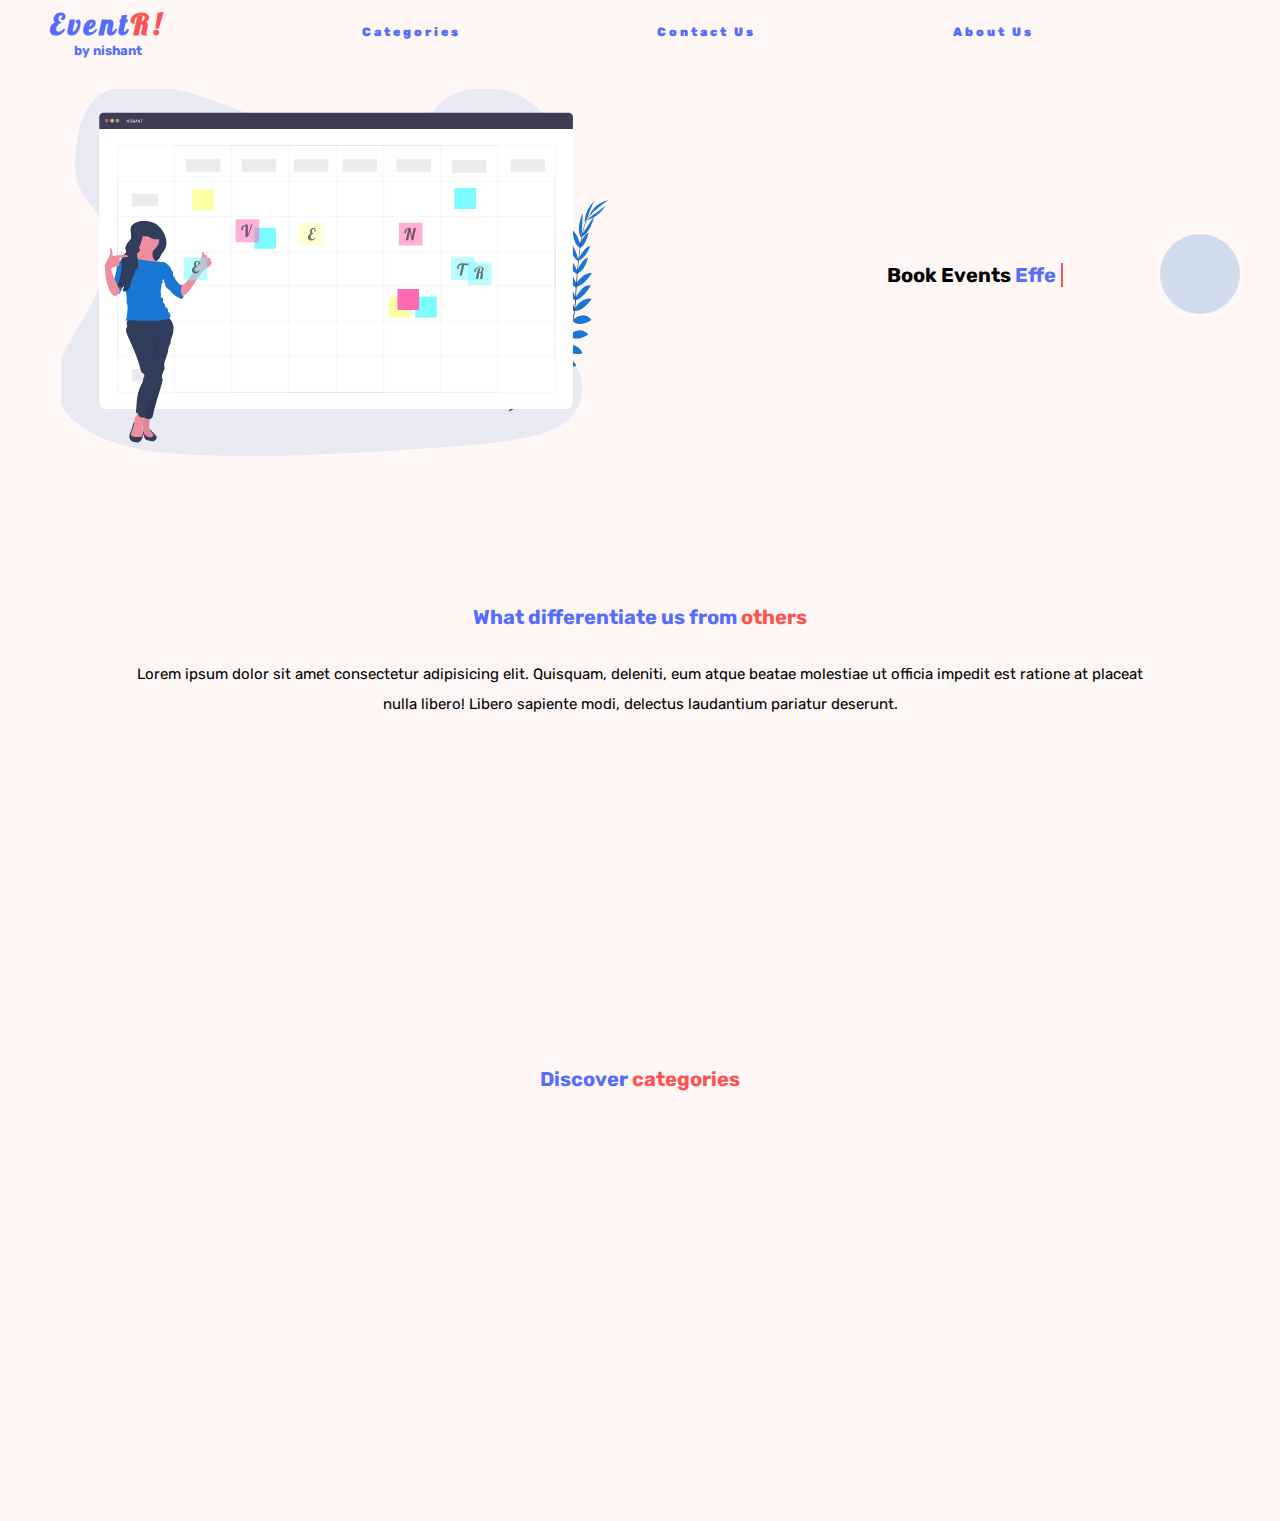
<file: index.html>
<!DOCTYPE html>
<html lang="en">

<head>
    <meta charset="UTF-8">
    <meta name="viewport" content="width=device-width, initial-scale=1.0">
    <title>EventR : Event Organizer</title>

    <link rel="stylesheet" href="./css/index.css">
</head>

<body>
    <header>
        <nav id="nav">
            <div class="logo">
                <h1><a href="index.html">Event<span class="imp-tx">R!</span></a></h1>
                <h3>by Nishant</h3>
            </div>


            <div class="ham" id="ham">
                <div></div>
                <div></div>
                <div></div>
            </div>



            <div class="list-item" id="list-item">
                <ul>
                    <li><a href="#cat" class="list-link">Categories</a></li>
                    <li><a href="contactus.html" class="list-link">Contact Us</a></li>
                    <li><a href="aboutus.html" class="list-link">About Us</a></li>
                </ul>
            </div>

        </nav>

        <div class="main">
            <div class="img">
                <img src="./images/schedule.svg" alt="schedule">
            </div>
            <div class="main-body">
                <h1>Book Events
                    <span id="type-txt"></span>
                </h1>
                <div class="anim-ball" id="move">
                    <svg height="100" width="100">
                        <circle cx="50" cy="50" r="40" fill="#1976D233" />
                    </svg>
                </div>
            </div>
        </div>
    </header>




    <section class="features">
        <div class="feat-title">
            <h1><span class="blue-tx">What differentiate us from</span> <span class="red-tx">others</span></h1>
            <p>Lorem ipsum dolor sit amet consectetur adipisicing elit. Quisquam, deleniti, eum atque beatae molestiae
                ut officia impedit est ratione at placeat nulla libero! Libero sapiente modi, delectus laudantium
                pariatur deserunt.</p>
        </div>
        <div class="feat-body" id="card">
            <div class="card">
                <div class="card-img">
                    <img src="./images/insight.svg" alt="">
                </div>
                <div class="card-cap">
                    <h3>Detailed Insights</h3>
                </div>
            </div>

            <div class="card">
                <div class="card-img">
                    <img src="./images/calender.svg" alt="">
                </div>
                <div class="card-cap">
                    <h3>Hiiii</h3>
                </div>
            </div>

            <div class="card">
                <div class="card-img">
                    <img src="./images/calender.svg" alt="">
                </div>
                <div class="card-cap">
                    <h3>Hiiii</h3>
                </div>
            </div>

            <div class="card">
                <div class="card-img">
                    <img src="./images/calender.svg" alt="">
                </div>
                <div class="card-cap">
                    <h3>Hiiii</h3>
                </div>
            </div>
        </div>
    </section>

    <section class="cat-body">
        <div class="cat-title">
            <h1>
                <span class="blue-tx">Discover</span>
                <span class="red-tx">categories</span>
            </h1>
        </div>
        <class class="categories" id="cat">
            <a href="#">
                <div class="card-body">
                    <div class="card-img" title="WEDDING"><img src="./images/wed.jpg" alt="c"></div>
                    <div class="card-line"></div>
                    <div class="card-cont">
                        <h3>WEDDING</h3>
                    </div>
                    <div class="clip-btn" id="clip-btn0">
                    </div>
                </div>
            </a>


            <a href="plan-birthday.html">
                <div class="card-body">
                    <div class="card-img" title="BIRTHDAY"><img src="./images/birthday.jpg" alt="c"></div>
                    <div class="card-line"></div>
                    <div class="card-cont">
                        <h3>BIRTHDAY</h3>
                    </div>
                    <div class="clip-btn" id="clip-btn1">
                    </div>
                </div>
            </a>

            <!-- 
        <a href="#">
            <div class="card-body">
                <div class="card-img" title="FESTIVAL"><img src="./images/festival.jpg" alt="c"></div>
                <div class="card-line"></div>
                <div class="card-cont">
                    <h3>FESTIVAL</h3>
                </div>
                <div class="clip-btn">
                </div>
            </div>
        </a> -->



            <a href="#">
                <div class="card-body">
                    <div class="card-img" title="SEMINAR"><img src="./images/seminar.jpg" alt="c"></div>
                    <div class="card-line"></div>
                    <div class="card-cont">
                        <h3>SEMINAR</h3>
                    </div>
                    <div class="clip-btn" id="clip-btn3">
                    </div>
                </div>
            </a>


            <a href="#">
                <div class="card-body">
                    <div class="card-img" title="MEETING"><img src="./images/meeting.jpg" alt="c"></div>
                    <div class="card-line"></div>
                    <div class="card-cont">
                        <h3>MEETING</h3>
                    </div>
                    <div class="clip-btn" id="clip-btn4">
                    </div>
                </div>
            </a>


            <a href="#">
                <div class="card-body">
                    <div class="card-img" title="BUSINESS DINNER"><img src="./images/bussiness-dinner.jpg" alt="c">
                    </div>
                    <div class="card-line"></div>
                    <div class="card-cont">
                        <h3>BUSINESS DINNER</h3>
                    </div>
                    <div class="clip-btn">
                    </div>
                </div>
            </a>


            <a href="#">
                <div class="card-body">
                    <div class="card-img" title="INCENTIVE TRAVEL"><img src="./images/incentivetravel.jpg" alt="c">
                    </div>
                    <div class="card-line"></div>
                    <div class="card-cont">
                        <h3>INCENTIVE TRAVEL</h3>
                    </div>
                    <div class="clip-btn">
                    </div>
                </div>
            </a>


            <a href="#">
                <div class="card-body">
                    <div class="card-img" title="CONFERENCE"><img src="./images/conference.jpg" alt="c"></div>
                    <div class="card-line"></div>
                    <div class="card-cont">
                        <h3>CONFERENCE</h3>
                    </div>
                    <div class="clip-btn" id="clip-btn2">
                    </div>
                </div>
            </a>


            <a href="#">
                <div class="card-body">
                    <div class="card-img" title="CHARITY"><img src="./images/charity.jpg" alt="c"></div>
                    <div class="card-line"></div>
                    <div class="card-cont">
                        <h3>CHARITY</h3>
                    </div>
                    <div class="clip-btn">
                    </div>
                </div>
            </a>
        </class>
    </section>

    <section class="blogs">

    </section>
    <script src="./js/main.js"></script>
</body>

</html>
</file>
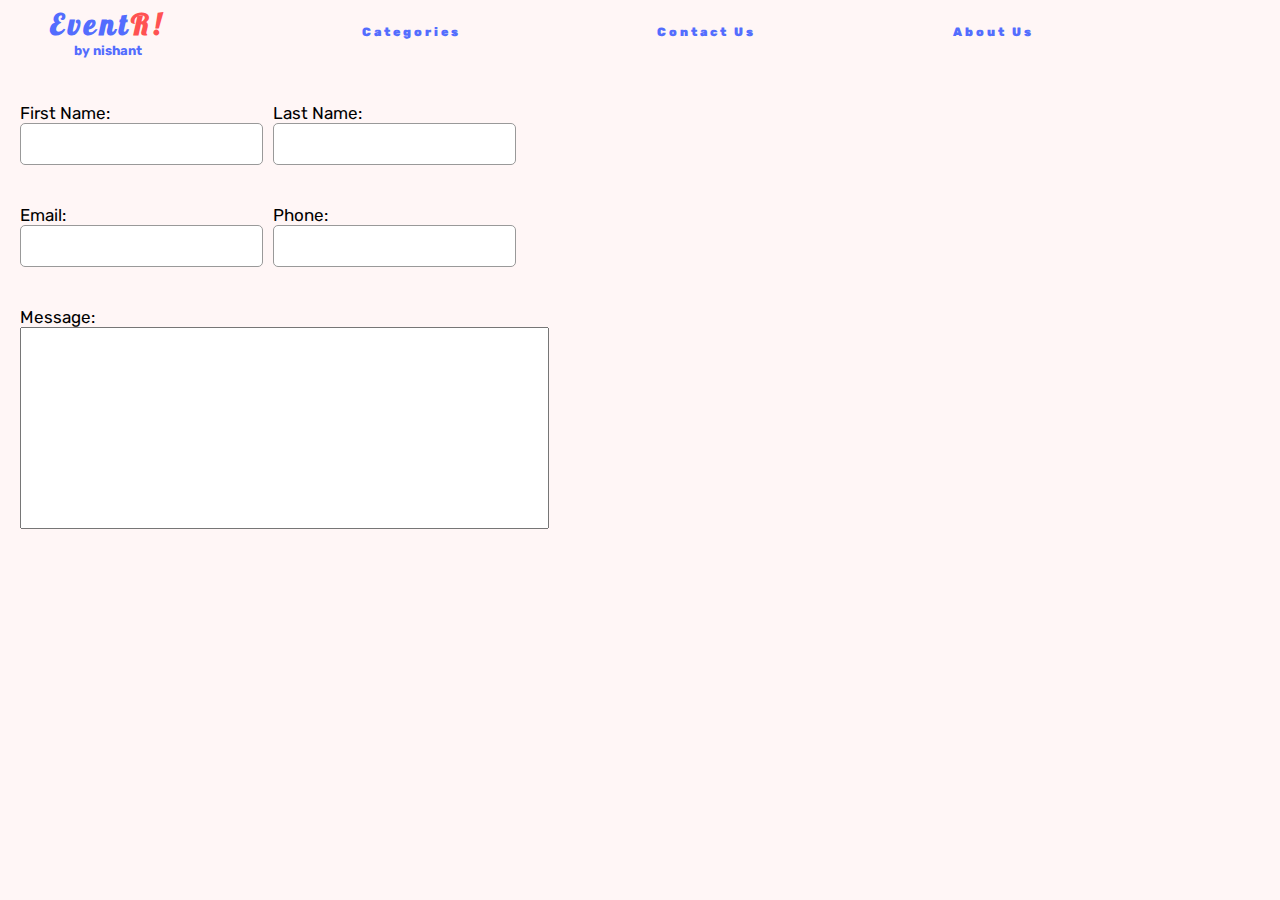
<file: contactus.html>
<!DOCTYPE html>
<html lang="en">

<head>
    <meta charset="UTF-8">
    <meta name="viewport" content="width=device-width, initial-scale=1.0">
    <title>EventR: Contact Us</title>

    <link rel="stylesheet" href="./css/contact.css">
</head>

<body>

    <header>
        <nav id="nav">
            <div class="logo">
                <h1><a href="index.html">Event<span class="imp-tx">R!</span></a></h1>
                <h3>by Nishant</h3>
            </div>


            <div class="ham" id="ham">
                <div></div>
                <div></div>
                <div></div>
            </div>



            <div class="list-item" id="list-item">
                <ul>
                    <li><a href="index.html#cat" class="list-link">Categories</a></li>
                    <li><a href="contactus.html" class="list-link">Contact Us</a></li>
                    <li><a href="aboutus.html" class="list-link">About Us</a></li>
                </ul>
            </div>

        </nav>


        <main>
            <form action="#">

                <div class="name item">
                    <div class="fname">
                        <label for="fname">First Name:</label>
                        <input type="text" id="fname">
                    </div>
                    <div class="lname">
                        <label for="lname">Last Name:</label>
                        <input type="text" id="lname" required>
                    </div>
                </div>

                <div class="item contact">
                    <div class="email">
                        <label for="email">Email:</label>
                        <input type="email" name="email" id="email" required>
                    </div>
                    <div class="phone">
                        <label for="phone">Phone:</label>
                        <input type="tel" name="phone" id="phone">
                    </div>
                </div>

                <div class="message item">
                    <div class="message">
                        <label for="msg">Message:</label>
                        <textarea name="msg" id="msg" cols="50" rows="10" autocapitalize="sentences" autocomplete="true"
                            spellcheck="true" required></textarea>
                    </div>
                </div>
            </form>
        </main>
    </header>


    <script src="./js/main.js"></script>
</body>

</html>
</file>
<file: css/index.css>
@import url("https://fonts.googleapis.com/css?family=Lobster|Oswald|Rubik&display=swap");
* {
  margin: 0;
  padding: 0;
  -webkit-box-sizing: border-box;
          box-sizing: border-box;
}

html {
  font-size: 10px;
}

html body {
  background-color: #fff6f6;
  font-family: "Rubik", sans-serif;
}

h1 {
  font-size: 2rem;
}

h3 {
  font-size: 1.5rem;
}

p {
  font-size: 1.3rem;
}

a {
  text-decoration: none;
  color: inherit;
}

ul {
  list-style: none;
}

.red-tx {
  color: #FF5252;
}

.blue-tx {
  color: #536DFE;
}

/*----Header start----*/
header {
  display: -webkit-box;
  display: -ms-flexbox;
  display: flex;
  -webkit-box-orient: vertical;
  -webkit-box-direction: normal;
      -ms-flex-direction: column;
          flex-direction: column;
  height: -webkit-max-content;
  height: -moz-max-content;
  height: max-content;
  padding: 5vh 0;
  /*----Nav Bar start----*/
}

header nav {
  -webkit-box-flex: 1;
      -ms-flex: 1;
          flex: 1;
  width: 100%;
  padding: 0.5rem 5rem;
  z-index: 200;
  background-color: #fff6f6;
  -webkit-animation: show 500ms linear;
          animation: show 500ms linear;
  display: -webkit-box;
  display: -ms-flexbox;
  display: flex;
  -webkit-box-pack: justify;
      -ms-flex-pack: justify;
          justify-content: space-between;
  -webkit-box-align: center;
      -ms-flex-align: center;
          align-items: center;
  position: fixed;
  top: 0;
  left: 0;
  /*----Nav Logo start----*/
  /*----Ham Burger Menu start----*/
}

header nav .logo {
  display: -webkit-box;
  display: -ms-flexbox;
  display: flex;
  -webkit-box-pack: justify;
      -ms-flex-pack: justify;
          justify-content: space-between;
  -webkit-box-align: center;
      -ms-flex-align: center;
          align-items: center;
  -webkit-box-orient: vertical;
  -webkit-box-direction: normal;
      -ms-flex-direction: column;
          flex-direction: column;
}

header nav .logo h1 a {
  color: #536DFE;
  font-family: "Lobster", cursive;
  font-size: 3rem;
  letter-spacing: 0.4rem;
}

.imp-tx {
  color: #FF5252;
}

header nav .logo h3 {
  color: #536DFE;
  font-size: 1.3rem;
  font-family: "Rubik", sans-serif;
  text-transform: lowercase;
}

header nav .logo h3:hover {
  color: #1976D2;
}

header nav .ham {
  display: none;
  cursor: pointer;
}

header nav .ham div {
  width: 3.5rem;
  height: 0.5rem;
  margin: 0.5rem 0;
  background-color: #2196F3;
  -webkit-transition: all 300ms ease-in;
  transition: all 300ms ease-in;
}

header nav .ham div:nth-child(2) {
  background-color: #536DFE;
  width: 3rem;
}

header nav .close div {
  -webkit-transition: all 300ms ease-in;
  transition: all 300ms ease-in;
  margin: 0;
}

header nav .close div:nth-child(1) {
  -webkit-transform: translate(2px, 5px) rotate(-47.5deg);
          transform: translate(2px, 5px) rotate(-47.5deg);
}

header nav .close div:nth-child(2) {
  width: 0;
}

header nav .close div:nth-child(3) {
  -webkit-transform: translate(8%, -98%) rotate(45deg);
          transform: translate(8%, -98%) rotate(45deg);
}

header nav .list-item {
  width: 100%;
}

header nav .list-item ul {
  width: 100%;
  display: -webkit-box;
  display: -ms-flexbox;
  display: flex;
  -webkit-box-pack: space-evenly;
      -ms-flex-pack: space-evenly;
          justify-content: space-evenly;
  -webkit-box-align: center;
      -ms-flex-align: center;
          align-items: center;
}

header nav .list-item ul li a {
  position: relative;
  text-decoration: none;
  display: block;
  font-family: "Rubik", sans-serif;
  letter-spacing: 0.3rem;
  font-size: 1.2rem;
  padding: 1rem 0;
  color: #536DFE;
  font-weight: 900;
  -webkit-transition: color 300ms ease-in;
  transition: color 300ms ease-in;
}

header nav .list-item ul li a::after, header nav .list-item ul li a::before {
  content: "";
  position: absolute;
  width: 100%;
  height: 0.3rem;
  left: 0;
  -webkit-transform: scaleX(0);
          transform: scaleX(0);
  -webkit-transition: all 500ms;
  transition: all 500ms;
}

header nav .list-item ul li a::after {
  bottom: 0;
  background-color: #536DFE;
  -webkit-transform-origin: right;
          transform-origin: right;
}

header nav .list-item ul li a::before {
  top: 0;
  background-color: #FF5252;
  -webkit-transform-origin: left;
          transform-origin: left;
}

header nav .list-item ul li a:hover {
  color: #FF5252;
}

header nav .list-item ul li a:hover::after, header nav .list-item ul li a:hover::before {
  -webkit-transform: scaleX(1);
          transform: scaleX(1);
}

header .main {
  -webkit-box-flex: 9;
      -ms-flex: 9;
          flex: 9;
  height: 100%;
  width: 100%;
  display: -webkit-box;
  display: -ms-flexbox;
  display: flex;
  -webkit-box-pack: space-evenly;
      -ms-flex-pack: space-evenly;
          justify-content: space-evenly;
  -webkit-box-align: center;
      -ms-flex-align: center;
          align-items: center;
}

header .main .img {
  display: -webkit-box;
  display: -ms-flexbox;
  display: flex;
  -webkit-box-pack: center;
      -ms-flex-pack: center;
          justify-content: center;
  -webkit-box-align: center;
      -ms-flex-align: center;
          align-items: center;
  width: 100%;
  height: 100%;
  -webkit-box-flex: 1;
      -ms-flex: 1;
          flex: 1;
  padding: 3rem;
}

header .main .img img {
  height: 400px;
  width: 100%;
}

header .main .main-body {
  width: 100%;
  height: 100%;
  -webkit-box-flex: 1;
      -ms-flex: 1;
          flex: 1;
  font-family: "Rubik", sans-serif;
  display: -webkit-box;
  display: -ms-flexbox;
  display: flex;
  -webkit-box-pack: center;
      -ms-flex-pack: center;
          justify-content: center;
  -webkit-box-align: center;
      -ms-flex-align: center;
          align-items: center;
}

header .main .main-body h1 span {
  color: #536DFE;
}

header .main .main-body h1 span::after {
  content: "";
  border-left: 0.2rem solid #FF5252;
  margin-left: 0.5rem;
  -webkit-animation: blink 1000ms linear infinite;
          animation: blink 1000ms linear infinite;
}

header .main .main-body .anim-ball {
  position: absolute;
  right: 30px;
  -webkit-animation: scale 4000ms linear infinite;
          animation: scale 4000ms linear infinite;
}

@-webkit-keyframes change-span {
  from {
    opacity: 0;
    -webkit-transform: translateX(50px);
            transform: translateX(50px);
    -webkit-transition: -webkit-transform 500ms;
    transition: -webkit-transform 500ms;
    transition: transform 500ms;
    transition: transform 500ms, -webkit-transform 500ms;
  }
  to {
    opacity: 1;
    -webkit-transform: translateX(0px);
            transform: translateX(0px);
  }
}

@keyframes change-span {
  from {
    opacity: 0;
    -webkit-transform: translateX(50px);
            transform: translateX(50px);
    -webkit-transition: -webkit-transform 500ms;
    transition: -webkit-transform 500ms;
    transition: transform 500ms;
    transition: transform 500ms, -webkit-transform 500ms;
  }
  to {
    opacity: 1;
    -webkit-transform: translateX(0px);
            transform: translateX(0px);
  }
}

@-webkit-keyframes blink {
  from {
    opacity: 0;
  }
  50% {
    opacity: 1;
  }
  to {
    opacity: 0;
  }
}

@keyframes blink {
  from {
    opacity: 0;
  }
  50% {
    opacity: 1;
  }
  to {
    opacity: 0;
  }
}

@-webkit-keyframes scale {
  from {
    -webkit-transform: scale(1);
            transform: scale(1);
  }
  50% {
    -webkit-transform: scale(1.1);
            transform: scale(1.1);
  }
  to {
    -webkit-transform: scale(1);
            transform: scale(1);
  }
}

@keyframes scale {
  from {
    -webkit-transform: scale(1);
            transform: scale(1);
  }
  50% {
    -webkit-transform: scale(1.1);
            transform: scale(1.1);
  }
  to {
    -webkit-transform: scale(1);
            transform: scale(1);
  }
}

@-webkit-keyframes show {
  0% {
    -webkit-transform: translateY(20px);
            transform: translateY(20px);
    opacity: 0;
  }
  100% {
    -webkit-transform: translateY(0);
            transform: translateY(0);
    opacity: 1;
  }
}

@keyframes show {
  0% {
    -webkit-transform: translateY(20px);
            transform: translateY(20px);
    opacity: 0;
  }
  100% {
    -webkit-transform: translateY(0);
            transform: translateY(0);
    opacity: 1;
  }
}

.features {
  width: 100%;
  height: -webkit-max-content;
  height: -moz-max-content;
  height: max-content;
  display: -webkit-box;
  display: -ms-flexbox;
  display: flex;
  -webkit-box-orient: vertical;
  -webkit-box-direction: normal;
      -ms-flex-direction: column;
          flex-direction: column;
  margin: 5vh 0;
}

.features .feat-title {
  display: -webkit-box;
  display: -ms-flexbox;
  display: flex;
  -webkit-box-pack: space-evenly;
      -ms-flex-pack: space-evenly;
          justify-content: space-evenly;
  -webkit-box-align: center;
      -ms-flex-align: center;
          align-items: center;
  -webkit-box-flex: 2;
      -ms-flex: 2;
          flex: 2;
  width: 100%;
  height: 100%;
  -webkit-box-orient: vertical;
  -webkit-box-direction: normal;
      -ms-flex-direction: column;
          flex-direction: column;
}

.features .feat-title h1 {
  width: 100%;
  position: -webkit-sticky;
  position: sticky;
  top: 0;
  padding: 1rem 0;
  background-color: #fff6f6;
  text-align: center;
}

.features .feat-title p {
  padding: 2rem 10vw;
  text-align: center;
  font-size: 1.5rem;
  line-height: 3rem;
}

.features .feat-body {
  -webkit-box-flex: 8;
      -ms-flex: 8;
          flex: 8;
  opacity: 0;
  -webkit-transform: translateY(20px);
          transform: translateY(20px);
  width: 100%;
  height: 100%;
  display: -ms-grid;
  display: grid;
  padding: 0 2rem;
  justify-items: center;
  -ms-grid-columns: (minmax(270px, 1fr))[auto-fill];
      grid-template-columns: repeat(auto-fill, minmax(270px, 1fr));
}

.features .feat-body .card {
  display: -webkit-box;
  display: -ms-flexbox;
  display: flex;
  -webkit-box-pack: center;
      -ms-flex-pack: center;
          justify-content: center;
  -webkit-box-align: center;
      -ms-flex-align: center;
          align-items: center;
  -webkit-box-orient: vertical;
  -webkit-box-direction: normal;
      -ms-flex-direction: column;
          flex-direction: column;
  width: 250px;
  margin: 1rem;
  background-color: rgba(187, 222, 251, 0.5);
  border: 0.1rem solid #536DFE;
}

.features .feat-body .card .card-img {
  width: 100%;
  overflow: hidden;
}

.features .feat-body .card .card-img img {
  width: 230px;
  height: 230px;
  padding: 1rem;
}

.features .feat-body .card .card-cap h3 {
  font-weight: 500;
  padding-bottom: 1rem;
}

.cat-body .cat-title h1 {
  width: 100%;
  text-align: center;
}

.cat-body .categories {
  display: -ms-grid;
  display: grid;
  width: 100%;
  height: 100%;
  -webkit-box-pack: center;
      -ms-flex-pack: center;
          justify-content: center;
  -webkit-box-align: center;
      -ms-flex-align: center;
          align-items: center;
  margin: 5vh 0;
  -ms-grid-columns: (minmax(320px, 1fr))[auto-fill];
      grid-template-columns: repeat(auto-fill, minmax(320px, 1fr));
}

.cat-body .categories a {
  width: 100%;
  display: -webkit-box;
  display: -ms-flexbox;
  display: flex;
  -webkit-box-pack: center;
      -ms-flex-pack: center;
          justify-content: center;
  -webkit-box-align: center;
      -ms-flex-align: center;
          align-items: center;
}

.cat-body .categories .card-body {
  position: relative;
  width: 300px;
  height: 150px;
  margin: 1rem;
  overflow: hidden;
  background-color: #eee;
  display: -webkit-box;
  display: -ms-flexbox;
  display: flex;
  opacity: 0;
  -webkit-transform: translateY(20px);
          transform: translateY(20px);
}

.cat-body .categories .card-body .card-img {
  position: relative;
  width: 100%;
  height: inherit;
}

.cat-body .categories .card-body .card-img img {
  width: 100%;
  height: inherit;
  -webkit-filter: grayscale(1);
          filter: grayscale(1);
}

.cat-body .categories .card-body .card-img::after, .cat-body .categories .card-body .card-img::before {
  position: absolute;
  bottom: 0;
  right: 0;
  color: #fff;
  font-family: "Oswald", sans-serif;
  font-size: 2.5rem;
  z-index: 1;
}

.cat-body .categories .card-body .card-img::before {
  content: attr(title);
  -webkit-transform: translate(-50px, -20px);
          transform: translate(-50px, -20px);
}

.cat-body .categories .card-body .card-img::after {
  display: none;
  content: "\003e";
  -webkit-transform: translate(-30px, -20px);
          transform: translate(-30px, -20px);
  font-size: 2.8rem;
  -webkit-animation: slide 350ms ease-in;
          animation: slide 350ms ease-in;
}

.cat-body .categories .card-body .card-cont {
  width: 20%;
  z-index: 1;
  display: -webkit-box;
  display: -ms-flexbox;
  display: flex;
  -webkit-box-pack: center;
      -ms-flex-pack: center;
          justify-content: center;
  -webkit-box-align: left;
      -ms-flex-align: left;
          align-items: left;
}

.cat-body .categories .card-body .card-cont h3 {
  width: 120px;
  height: -webkit-max-content;
  height: -moz-max-content;
  height: max-content;
  font-weight: 500;
  font-size: 1.3rem;
  -webkit-transform: rotate(90deg) translate(50%, 0);
          transform: rotate(90deg) translate(50%, 0);
  -webkit-transition: -webkit-transform 500ms;
  transition: -webkit-transform 500ms;
  transition: transform 500ms;
  transition: transform 500ms, -webkit-transform 500ms;
}

.cat-body .categories .card-body .clip-btn {
  position: absolute;
  bottom: 0;
  right: 0;
  padding: 2rem;
  border-radius: 50%;
  -webkit-transform: translate(-10px, -10px);
          transform: translate(-10px, -10px);
  -webkit-transition: -webkit-transform 200ms ease-in;
  transition: -webkit-transform 200ms ease-in;
  transition: transform 200ms ease-in;
  transition: transform 200ms ease-in, -webkit-transform 200ms ease-in;
}

.cat-body .categories .card-body .card-line {
  position: absolute;
  top: 0;
  left: 0;
  height: 100%;
  border-left: 2px dashed #fff;
  -webkit-transform: translate(39px, 0);
          transform: translate(39px, 0);
}

.cat-body .categories .card-body .card-line::after, .cat-body .categories .card-body .card-line::before {
  content: "";
  position: absolute;
  left: 0;
  padding: 1rem;
  background-color: #fff6f6;
}

.cat-body .categories .card-body .card-line::after {
  top: 0;
  border-radius: 0 0 50% 50%;
  -webkit-transform: translate(-11px, -11px);
          transform: translate(-11px, -11px);
}

.cat-body .categories .card-body .card-line::before {
  bottom: 0;
  border-radius: 50% 50% 0 0;
  -webkit-transform: translate(-11px, 11px);
          transform: translate(-11px, 11px);
}

.cat-body .categories .card-body:hover .card-img::after {
  display: block;
}

.cat-body .categories .card-body:hover .card-img img {
  -webkit-filter: grayscale(0);
          filter: grayscale(0);
}

.cat-body .categories .card-body:hover .card-cont {
  color: #f1f1f1;
}

.cat-body .categories .card-body:hover .card-cont h3 {
  -webkit-transform: rotate(0) scale(1.2) translate(-100%, 100%);
          transform: rotate(0) scale(1.2) translate(-100%, 100%);
}

.cat-body .categories .card-body:hover .clip-btn {
  -webkit-transform: scale(12);
          transform: scale(12);
}

@media (max-width: 423px) {
  #categories a .card-body {
    width: 80vw;
  }
  #categories a .card-body .card-cont {
    display: none;
  }
}

@media (max-width: 300px) {
  #categories a .card-body .card-img {
    display: none;
  }
  #categories a .card-body .card-cont {
    display: block;
  }
  #categories a .card-body:hover .card-cont h3 {
    -webkit-transform: scale(1.2) translate(50%, 50%);
            transform: scale(1.2) translate(50%, 50%);
  }
}

@media (max-width: 600px) {
  header nav {
    display: -ms-grid;
    display: grid;
    padding: 0 1rem;
        grid-template-areas: "logo ham" "list-item list-item";
    -webkit-box-align: center;
        -ms-flex-align: center;
            align-items: center;
  }
  header nav .logo {
    -ms-grid-row: 1;
    -ms-grid-column: 1;
    grid-area: logo;
  }
  header nav .ham {
    -ms-grid-row: 1;
    -ms-grid-column: 2;
    grid-area: ham;
    display: block;
  }
  header nav .list-item {
    -ms-grid-row: 2;
    -ms-grid-column: 1;
    -ms-grid-column-span: 2;
    grid-area: list-item;
    display: none;
  }
  header nav .list-item ul {
    display: -webkit-box;
    display: -ms-flexbox;
    display: flex;
    -webkit-box-orient: vertical;
    -webkit-box-direction: normal;
        -ms-flex-direction: column;
            flex-direction: column;
  }
  header nav .list-item ul li {
    padding: 1rem;
  }
  header nav .list-item ul li a {
    -webkit-animation: show-links 300ms linear 1;
            animation: show-links 300ms linear 1;
  }
  header nav .block {
    display: block;
  }
  header .main {
    -webkit-box-orient: vertical;
    -webkit-box-direction: reverse;
        -ms-flex-direction: column-reverse;
            flex-direction: column-reverse;
  }
  header .main .main-body {
    padding: 10rem 0 5rem 0;
  }
}

@-webkit-keyframes show-links {
  0% {
    opacity: 0;
    -webkit-transform: translateY(-50px);
            transform: translateY(-50px);
  }
  100% {
    opacity: 1;
    -webkit-transform: translateY(0);
            transform: translateY(0);
  }
}

@keyframes show-links {
  0% {
    opacity: 0;
    -webkit-transform: translateY(-50px);
            transform: translateY(-50px);
  }
  100% {
    opacity: 1;
    -webkit-transform: translateY(0);
            transform: translateY(0);
  }
}

@-webkit-keyframes slide {
  from {
    -webkit-transform: translate(-35px, -20px);
            transform: translate(-35px, -20px);
  }
}

@keyframes slide {
  from {
    -webkit-transform: translate(-35px, -20px);
            transform: translate(-35px, -20px);
  }
}

.show {
  opacity: 1 !important;
  -webkit-transform: translateY(0) !important;
          transform: translateY(0) !important;
  -webkit-transition-delay: 500ms !important;
          transition-delay: 500ms !important;
  -webkit-transition: all 700ms !important;
  transition: all 700ms !important;
}
/*# sourceMappingURL=index.css.map */
</file>
<file: css/contact.css>
@import url("https://fonts.googleapis.com/css?family=Lobster|Oswald|Rubik&display=swap");
* {
  margin: 0;
  padding: 0;
  -webkit-box-sizing: border-box;
          box-sizing: border-box;
}

html {
  font-size: 10px;
}

html body {
  background-color: #fff6f6;
  font-family: "Rubik", sans-serif;
}

h1 {
  font-size: 2rem;
}

h3 {
  font-size: 1.5rem;
}

p {
  font-size: 1.3rem;
}

a {
  text-decoration: none;
  color: inherit;
}

ul {
  list-style: none;
}

.red-tx {
  color: #FF5252;
}

.blue-tx {
  color: #536DFE;
}

header {
  display: -webkit-box;
  display: -ms-flexbox;
  display: flex;
  -webkit-box-orient: vertical;
  -webkit-box-direction: normal;
      -ms-flex-direction: column;
          flex-direction: column;
  height: -webkit-max-content;
  height: -moz-max-content;
  height: max-content;
  /*----Nav Bar start----*/
}

header nav {
  width: 100%;
  padding: 0.5rem 5rem;
  z-index: 200;
  background-color: #fff6f6;
  -webkit-animation: show 500ms linear;
          animation: show 500ms linear;
  display: -webkit-box;
  display: -ms-flexbox;
  display: flex;
  -webkit-box-pack: justify;
      -ms-flex-pack: justify;
          justify-content: space-between;
  -webkit-box-align: center;
      -ms-flex-align: center;
          align-items: center;
  /*----Nav Logo start----*/
  /*----Ham Burger Menu start----*/
}

header nav .logo {
  display: -webkit-box;
  display: -ms-flexbox;
  display: flex;
  -webkit-box-pack: justify;
      -ms-flex-pack: justify;
          justify-content: space-between;
  -webkit-box-align: center;
      -ms-flex-align: center;
          align-items: center;
  -webkit-box-orient: vertical;
  -webkit-box-direction: normal;
      -ms-flex-direction: column;
          flex-direction: column;
}

header nav .logo h1 a {
  color: #536DFE;
  font-family: "Lobster", cursive;
  font-size: 3rem;
  letter-spacing: 0.4rem;
}

.imp-tx {
  color: #FF5252;
}

header nav .logo h3 {
  color: #536DFE;
  font-size: 1.3rem;
  font-family: "Rubik", sans-serif;
  text-transform: lowercase;
}

header nav .logo h3:hover {
  color: #1976D2;
}

header nav .ham {
  display: none;
  cursor: pointer;
}

header nav .ham div {
  width: 3.5rem;
  height: 0.5rem;
  margin: 0.5rem 0;
  background-color: #2196F3;
  -webkit-transition: all 300ms ease-in;
  transition: all 300ms ease-in;
}

header nav .ham div:nth-child(2) {
  background-color: #536DFE;
  width: 3rem;
}

header nav .close div {
  -webkit-transition: all 300ms ease-in;
  transition: all 300ms ease-in;
  margin: 0;
}

header nav .close div:nth-child(1) {
  -webkit-transform: translate(2px, 5px) rotate(-47.5deg);
          transform: translate(2px, 5px) rotate(-47.5deg);
}

header nav .close div:nth-child(2) {
  width: 0;
}

header nav .close div:nth-child(3) {
  -webkit-transform: translate(8%, -98%) rotate(45deg);
          transform: translate(8%, -98%) rotate(45deg);
}

header nav .list-item {
  width: 100%;
}

header nav .list-item ul {
  width: 100%;
  display: -webkit-box;
  display: -ms-flexbox;
  display: flex;
  -webkit-box-pack: space-evenly;
      -ms-flex-pack: space-evenly;
          justify-content: space-evenly;
  -webkit-box-align: center;
      -ms-flex-align: center;
          align-items: center;
}

header nav .list-item ul li a {
  position: relative;
  text-decoration: none;
  display: block;
  font-family: "Rubik", sans-serif;
  letter-spacing: 0.3rem;
  font-size: 1.2rem;
  padding: 1rem 0;
  color: #536DFE;
  font-weight: 900;
  -webkit-transition: color 300ms ease-in;
  transition: color 300ms ease-in;
}

header nav .list-item ul li a::after, header nav .list-item ul li a::before {
  content: "";
  position: absolute;
  width: 100%;
  height: 0.3rem;
  left: 0;
  -webkit-transform: scaleX(0);
          transform: scaleX(0);
  -webkit-transition: all 500ms;
  transition: all 500ms;
}

header nav .list-item ul li a::after {
  bottom: 0;
  background-color: #536DFE;
  -webkit-transform-origin: right;
          transform-origin: right;
}

header nav .list-item ul li a::before {
  top: 0;
  background-color: #FF5252;
  -webkit-transform-origin: left;
          transform-origin: left;
}

header nav .list-item ul li a:hover {
  color: #FF5252;
}

header nav .list-item ul li a:hover::after, header nav .list-item ul li a:hover::before {
  -webkit-transform: scaleX(1);
          transform: scaleX(1);
}

header main form {
  margin-top: 2rem;
}

header main form label {
  font-size: 1.7rem;
}

header main form input {
  padding: 1rem;
  font-size: 1.7rem;
  outline: none;
  border: 0.1rem solid #999;
  border-radius: 0.5rem;
}

header main form textarea {
  resize: none;
  font-size: 1.7rem;
}

header main form .item {
  display: -webkit-box;
  display: -ms-flexbox;
  display: flex;
  -webkit-box-orient: horizontal;
  -webkit-box-direction: normal;
      -ms-flex-direction: row;
          flex-direction: row;
  width: 70vw;
  padding: 2rem;
}

header main form .item div {
  display: -webkit-box;
  display: -ms-flexbox;
  display: flex;
  -webkit-box-orient: vertical;
  -webkit-box-direction: normal;
      -ms-flex-direction: column;
          flex-direction: column;
}

header main form .item div + div {
  margin: 0 1rem;
}

@media (max-width: 423px) {
  #categories a .card-body {
    width: 80vw;
  }
  #categories a .card-body .card-cont {
    display: none;
  }
}

@media (max-width: 300px) {
  #categories a .card-body .card-img {
    display: none;
  }
  #categories a .card-body .card-cont {
    display: block;
  }
  #categories a .card-body:hover .card-cont h3 {
    -webkit-transform: scale(1.2) translate(50%, 50%);
            transform: scale(1.2) translate(50%, 50%);
  }
}

@media (max-width: 600px) {
  header nav {
    display: -ms-grid;
    display: grid;
    padding: 0 1rem;
        grid-template-areas: "logo ham" "list-item list-item";
    -webkit-box-align: center;
        -ms-flex-align: center;
            align-items: center;
  }
  header nav .logo {
    -ms-grid-row: 1;
    -ms-grid-column: 1;
    grid-area: logo;
  }
  header nav .ham {
    -ms-grid-row: 1;
    -ms-grid-column: 2;
    grid-area: ham;
    display: block;
  }
  header nav .list-item {
    -ms-grid-row: 2;
    -ms-grid-column: 1;
    -ms-grid-column-span: 2;
    grid-area: list-item;
    display: none;
  }
  header nav .list-item ul {
    display: -webkit-box;
    display: -ms-flexbox;
    display: flex;
    -webkit-box-orient: vertical;
    -webkit-box-direction: normal;
        -ms-flex-direction: column;
            flex-direction: column;
  }
  header nav .list-item ul li {
    padding: 1rem;
  }
  header nav .list-item ul li a {
    -webkit-animation: show-links 300ms linear 1;
            animation: show-links 300ms linear 1;
  }
  header nav .block {
    display: block;
  }
  header .main {
    -webkit-box-orient: vertical;
    -webkit-box-direction: reverse;
        -ms-flex-direction: column-reverse;
            flex-direction: column-reverse;
  }
  header .main .main-body {
    padding: 10rem 0 5rem 0;
  }
}
/*# sourceMappingURL=contact.css.map */
</file>
